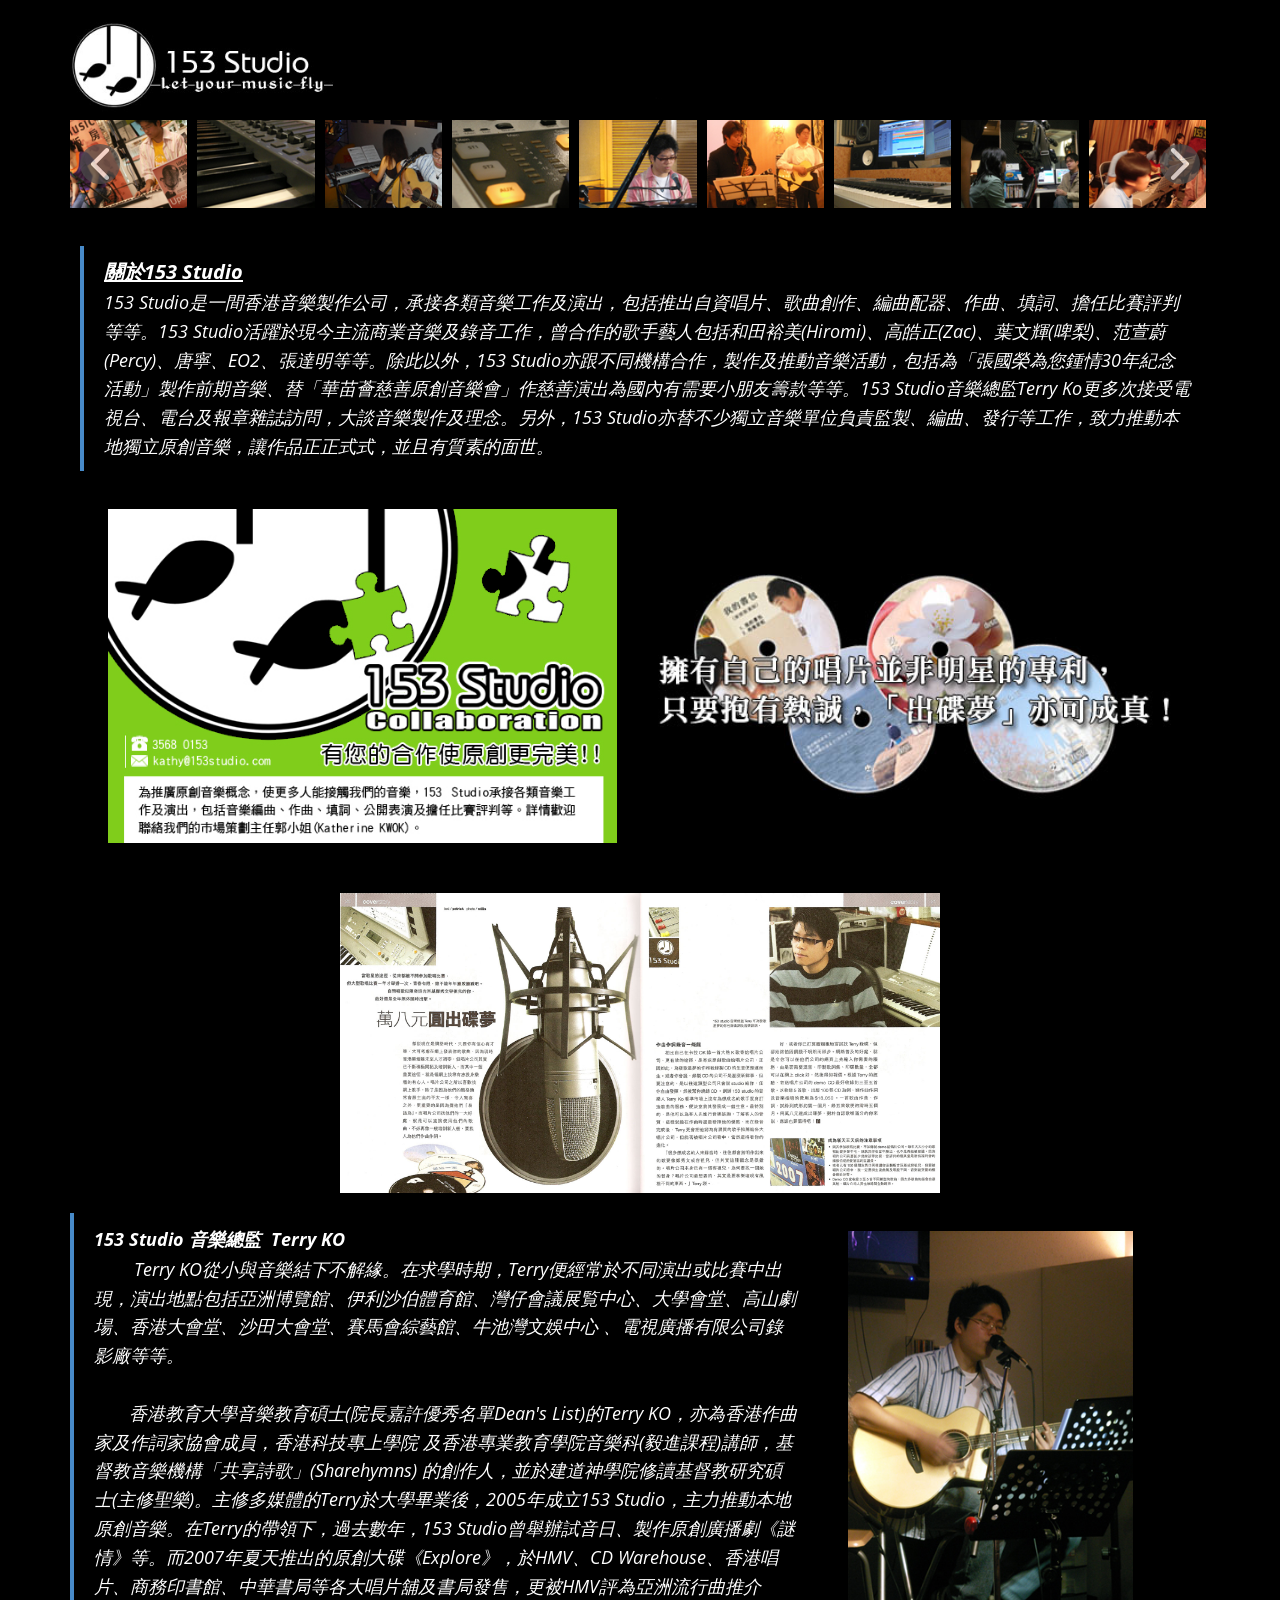
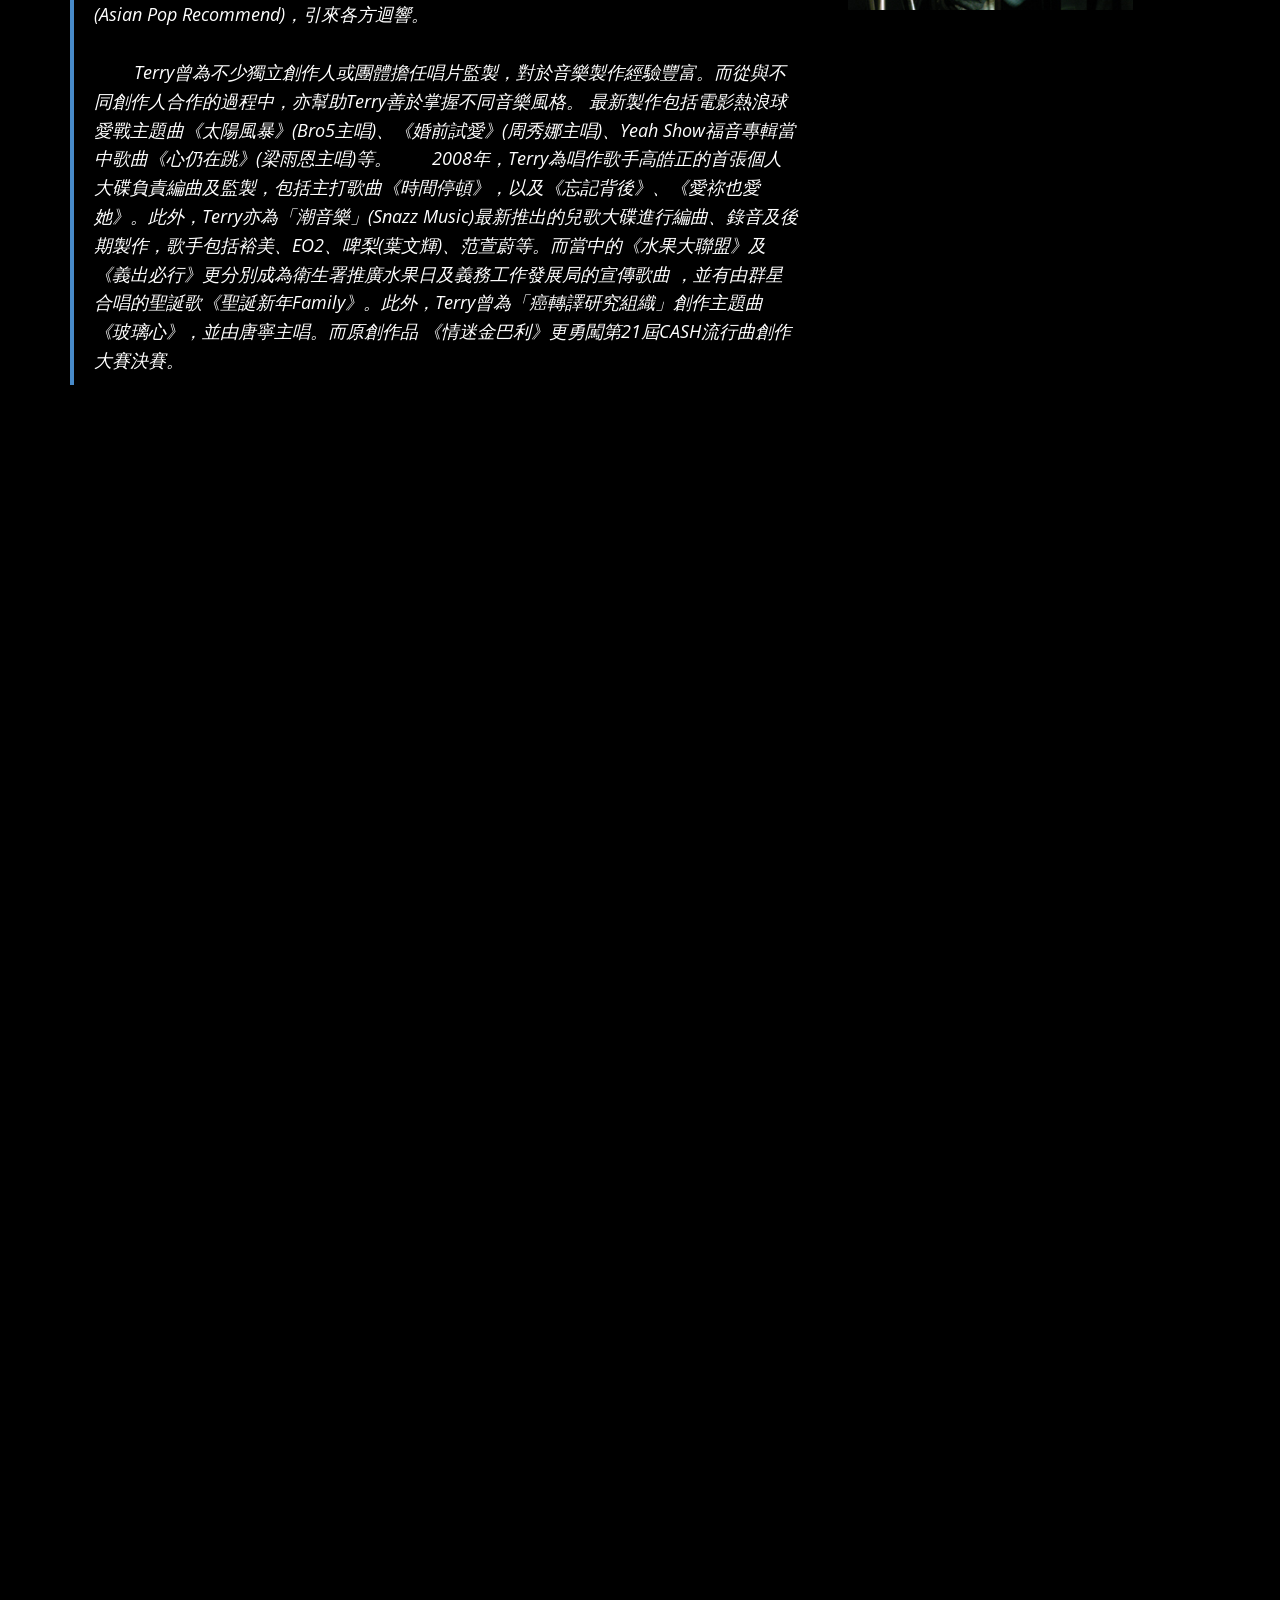
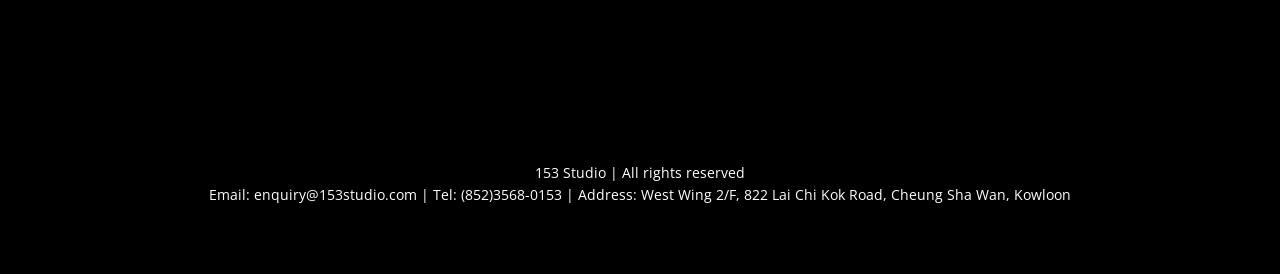
<file: index.html>
<!DOCTYPE html>
<html style="font-size: 16px;" lang="en"><head>
    <meta name="viewport" content="width=device-width, initial-scale=1.0">
    <meta charset="utf-8">
    <meta name="keywords" content="">
    <meta name="description" content="">
    <title>153 Studio</title>
    <link rel="stylesheet" href="nicepage.css" media="screen">
<link rel="stylesheet" href="index.css" media="screen">
    <script class="u-script" type="text/javascript" src="jquery.js" defer=""></script>
    <script class="u-script" type="text/javascript" src="nicepage.js" defer=""></script>
    <meta name="generator" content="Nicepage 8.4.0, nicepage.com">
    
    
    
    <link id="u-page-google-font" rel="stylesheet" href="https://fonts.googleapis.com/css2?display=swap&amp;family=Roboto:ital,wght@0,100;0,200;0,300;0,400;0,500;0,600;0,700;0,800;0,900;1,100;1,200;1,300;1,400;1,500;1,600;1,700;1,800;1,900&amp;family=Open+Sans:ital,wght@0,300;0,400;0,500;0,600;0,700;0,800;1,300;1,400;1,500;1,600;1,700;1,800">
    <script type="application/ld+json">{
		"@context": "http://schema.org",
		"@type": "Organization",
		"name": "",
		"logo": "images/header.jpg"
}</script>
    <meta name="theme-color" content="#478ac9">
    <meta property="og:title" content="Home">
    <meta property="og:type" content="website">
  <meta data-intl-tel-input-cdn-path="intlTelInput/"></head>
  <body data-home-page="Home.html" data-home-page-title="Home" data-path-to-root="./" data-include-products="false" class="u-body u-clearfix u-xl-mode" data-lang="en"><header class="u-black u-clearfix u-header u-header" id="header"><div class="u-clearfix u-sheet u-valign-middle-lg u-valign-middle-md u-valign-middle-sm u-valign-middle-xs u-sheet-1">
        <a href="#" class="u-image u-logo u-image-1" data-image-width="800" data-image-height="112">
          <img src="images/header.jpg" class="u-logo-image u-logo-image-1">
        </a>
      </div></header>
    <section class="u-black u-clearfix u-section-1" id="block-1">
      <div class="u-clearfix u-sheet u-sheet-1">
        <div class="u-expanded-width u-gallery u-layout-horizontal u-no-transition u-show-text-on-hover u-gallery-1">
          <div class="u-gallery-inner"><div class="u-effect-fade u-effect-hover-slide u-gallery-item u-gallery-item-1"><div class="u-back-slide" data-image-width="200" data-image-height="150"><img class="u-back-image u-effect-hover-slide-direction-left u-back-image-1" src="images/153workphoto11.jpg">
</div><div class="u-over-slide u-shading u-over-slide-1"></div>
</div><div class="u-effect-fade u-effect-hover-slide u-gallery-item u-gallery-item-2"><div class="u-back-slide" data-image-width="200" data-image-height="150"><img class="u-back-image u-effect-hover-slide-direction-left u-back-image-2" src="images/153workphoto10.jpg">
</div><div class="u-over-slide u-shading u-over-slide-2"></div>
</div><div class="u-effect-fade u-effect-hover-slide u-gallery-item u-gallery-item-3"><div class="u-back-slide" data-image-width="200" data-image-height="150"><img class="u-back-image u-effect-hover-slide-direction-left u-back-image-3" src="images/153workphoto12.jpg">
</div><div class="u-over-slide u-shading u-over-slide-3"></div>
</div><div class="u-effect-fade u-effect-hover-slide u-gallery-item u-gallery-item-4"><div class="u-back-slide" data-image-width="200" data-image-height="150"><img class="u-back-image u-effect-hover-slide-direction-left u-back-image-4" src="images/153workphoto9.jpg">
</div><div class="u-over-slide u-shading u-over-slide-4"></div>
</div><div class="u-effect-fade u-effect-hover-slide u-gallery-item u-gallery-item-5"><div class="u-back-slide" data-image-width="200" data-image-height="150"><img class="u-back-image u-effect-hover-slide-direction-left u-back-image-5" src="images/153workphoto4.jpg">
</div><div class="u-over-slide u-shading u-over-slide-5"></div>
</div><div class="u-effect-fade u-effect-hover-slide u-gallery-item u-gallery-item-6"><div class="u-back-slide" data-image-width="200" data-image-height="150"><img class="u-back-image u-effect-hover-slide-direction-left u-back-image-6" src="images/153workphoto6.jpg">
</div><div class="u-over-slide u-shading u-over-slide-6"></div>
</div><div class="u-effect-fade u-effect-hover-slide u-gallery-item u-gallery-item-7" data-image-width="200" data-image-height="150"><div class="u-back-slide"><img class="u-back-image u-effect-hover-slide-direction-left u-back-image-7" src="images/153workphoto8.jpg">
</div><div class="u-over-slide u-shading u-over-slide-7"></div>
</div><div class="u-effect-fade u-effect-hover-slide u-gallery-item u-gallery-item-8" data-image-width="200" data-image-height="150"><div class="u-back-slide"><img class="u-back-image u-effect-hover-slide-direction-left u-back-image-8" src="images/153workphoto5.jpg">
</div><div class="u-over-slide u-shading u-over-slide-8"></div>
</div><div class="u-effect-fade u-effect-hover-slide u-gallery-item u-gallery-item-9" data-image-width="200" data-image-height="150"><div class="u-back-slide"><img class="u-back-image u-effect-hover-slide-direction-left u-back-image-9" src="images/153workphoto7.jpg">
</div><div class="u-over-slide u-shading u-over-slide-9"></div>
</div><div class="u-effect-fade u-effect-hover-slide u-gallery-item u-gallery-item-10" data-image-width="200" data-image-height="150"><div class="u-back-slide"><img class="u-back-image u-effect-hover-slide-direction-left u-back-image-10" src="images/153workphoto2.jpg">
</div><div class="u-over-slide u-shading u-over-slide-10"></div>
</div><div class="u-effect-fade u-effect-hover-slide u-gallery-item u-gallery-item-11" data-image-width="200" data-image-height="150"><div class="u-back-slide"><img class="u-back-image u-effect-hover-slide-direction-left u-back-image-11" src="images/153workphoto3.jpg">
</div><div class="u-over-slide u-shading u-over-slide-11"></div>
</div><div class="u-effect-fade u-effect-hover-slide u-gallery-item u-gallery-item-12" data-image-width="200" data-image-height="150"><div class="u-back-slide"><img class="u-back-image u-effect-hover-slide-direction-left u-back-image-12" src="images/153workphoto1.jpg">
</div><div class="u-over-slide u-shading u-over-slide-12"></div>
</div></div>
          <a class="u-absolute-vcenter u-gallery-nav u-gallery-nav-prev u-grey-70 u-icon-circle u-opacity u-opacity-70 u-spacing-10 u-text-white u-gallery-nav-1" href="#" role="button"><span aria-hidden="true">
              <svg viewBox="0 0 451.847 451.847"><path d="M97.141,225.92c0-8.095,3.091-16.192,9.259-22.366L300.689,9.27c12.359-12.359,32.397-12.359,44.751,0
c12.354,12.354,12.354,32.388,0,44.748L173.525,225.92l171.903,171.909c12.354,12.354,12.354,32.391,0,44.744
c-12.354,12.365-32.386,12.365-44.745,0l-194.29-194.281C100.226,242.115,97.141,234.018,97.141,225.92z"></path></svg></span><span class="sr-only">
              <svg viewBox="0 0 451.847 451.847"><path d="M97.141,225.92c0-8.095,3.091-16.192,9.259-22.366L300.689,9.27c12.359-12.359,32.397-12.359,44.751,0
c12.354,12.354,12.354,32.388,0,44.748L173.525,225.92l171.903,171.909c12.354,12.354,12.354,32.391,0,44.744
c-12.354,12.365-32.386,12.365-44.745,0l-194.29-194.281C100.226,242.115,97.141,234.018,97.141,225.92z"></path></svg></span>
          </a>
          <a class="u-absolute-vcenter u-gallery-nav u-gallery-nav-next u-grey-70 u-icon-circle u-opacity u-opacity-70 u-spacing-10 u-text-white u-gallery-nav-2" href="#" role="button"><span aria-hidden="true">
              <svg viewBox="0 0 451.846 451.847"><path d="M345.441,248.292L151.154,442.573c-12.359,12.365-32.397,12.365-44.75,0c-12.354-12.354-12.354-32.391,0-44.744
L278.318,225.92L106.409,54.017c-12.354-12.359-12.354-32.394,0-44.748c12.354-12.359,32.391-12.359,44.75,0l194.287,194.284
c6.177,6.18,9.262,14.271,9.262,22.366C354.708,234.018,351.617,242.115,345.441,248.292z"></path></svg></span><span class="sr-only">
              <svg viewBox="0 0 451.846 451.847"><path d="M345.441,248.292L151.154,442.573c-12.359,12.365-32.397,12.365-44.75,0c-12.354-12.354-12.354-32.391,0-44.744
L278.318,225.92L106.409,54.017c-12.354-12.359-12.354-32.394,0-44.748c12.354-12.359,32.391-12.359,44.75,0l194.287,194.284
c6.177,6.18,9.262,14.271,9.262,22.366C354.708,234.018,351.617,242.115,345.441,248.292z"></path></svg></span>
          </a>
        </div>
        <blockquote class="u-text u-text-default u-text-1"><span style="font-size: 1.25rem;"><u><b></b></u><u><b>關</b></u><u><b>於153 Studio</b></u></span>
          <br>153 Studio是一間香港音樂製作公司，承接各類音樂工作及演出，包括推出自資唱片、歌曲創作、編曲配器、作曲、填詞、擔任比賽評判等等。153 Studio活躍於現今主流商業音樂及錄音工作，曾合作的歌手藝人包括和田裕美(Hiromi)、高皓正(Zac)、葉文輝(啤梨)、范萱蔚(Percy)、唐寧、EO2、張達明等等。除此以外，153 Studio亦跟不同機構合作，製作及推動音樂活動，包括為「張國榮為您鍾情30年紀念活動」製作前期音樂、替「華苗薈慈善原創音樂會」作慈善演出為國內有需要小朋友籌款等等。153 Studio音樂總監Terry Ko更多次接受電視台、電台及報章雜誌訪問，大談音樂製作及理念。另外，153 Studio亦替不少獨立音樂單位負責監製、編曲、發行等工作，致力推動本地獨立原創音樂，讓作品正正式式，並且有質素的面世。
        </blockquote>
        <img class="u-image u-image-default u-image-1" src="images/jpg_153_collaboration.jpg" alt="" data-image-width="600" data-image-height="412">
        <img class="u-image u-image-default u-image-2" src="images/jpg_ban_cdcreate.jpg" alt="" data-image-width="490" data-image-height="223">
        <img class="u-image u-image-default u-preserve-proportions u-image-3" src="images/jpg_scn_metropopB.jpg" alt="" data-image-width="1000" data-image-height="1000">
        <img class="u-image u-image-default u-preserve-proportions u-image-4" src="images/jpg_scn_metropopA.jpg" alt="" data-image-width="1000" data-image-height="1000">
        <blockquote class="u-text u-text-2"><span style="font-size: 1.25rem;"><u><b></b></u><u><b></b></u></span><b>153 Studio 音樂總監&nbsp; Terry KO</b>
          <br> &nbsp;&nbsp;&nbsp;&nbsp;&nbsp;&nbsp;&nbsp; Terry KO從小與音樂結下不解緣。在求學時期，Terry便經常於不同演出或比賽中出現，演出地點包括亞洲博覽館、伊利沙伯體育館、灣仔會議展覧中心、大學會堂、高山劇場、香港大會堂、沙田大會堂、賽馬會綜藝館、牛池灣文娛中心 、電視廣播有限公司錄影廠等等。<br>
          <br> &nbsp;&nbsp;&nbsp;&nbsp;&nbsp;&nbsp;&nbsp;香港教育大學音樂教育碩士(院長嘉許優秀名單Dean's List)的Terry KO，亦為香港作曲家及作詞家協會成員，香港科技專上學院 及香港專業教育學院音樂科(毅進課程)講師，基督教音樂機構「共享詩歌」(Sharehymns) 的創作人，並於建道神學院修讀基督教研究碩士(主修聖樂)。主修多媒體的Terry於大學畢業後，2005年成立153 Studio，主力推動本地原創音樂。在Terry的帶領下，過去數年，153 Studio曾舉辦試音日、製作原創廣播劇《謎情》等。而2007年夏天推出的原創大碟《Explore》，於HMV、CD Warehouse、香港唱片、商務印書館、中華書局等各大唱片舖及書局發售，更被HMV評為亞洲流行曲推介(Asian Pop Recommend)，引來各方迴響。<br>
          <br>&nbsp;&nbsp;&nbsp;&nbsp;&nbsp;&nbsp;&nbsp; Terry曾為不少獨立創作人或團體擔任唱片監製，對於音樂製作經驗豐富。而從與不同創作人合作的過程中，亦幫助Terry善於掌握不同音樂風格。 最新製作包括電影熱浪球愛戰主題曲《太陽風暴》(Bro5主唱)、《婚前試愛》(周秀娜主唱)、Yeah Show福音專輯當中歌曲《心仍在跳》(梁雨恩主唱)等。&nbsp;&nbsp;&nbsp;&nbsp;&nbsp;&nbsp;&nbsp; 2008年，Terry為唱作歌手高皓正的首張個人大碟負責編曲及監製，包括主打歌曲《時間停頓》，以及《忘記背後》、《愛祢也愛她》。此外，Terry亦為「潮音樂」(Snazz Music)最新推出的兒歌大碟進行編曲、錄音及後期製作，歌手包括裕美、EO2、啤梨(葉文輝)、范萱蔚等。而當中的《水果大聯盟》及《義出必行》更分別成為衛生署推廣水果日及義務工作發展局的宣傳歌曲 ，並有由群星合唱的聖誕歌《聖誕新年Family》。此外，Terry曾為「癌轉譯研究組織」創作主題曲《玻璃心》，並由唐寧主唱。而原創作品 《情迷金巴利》更勇闖第21屆CASH流行曲創作大賽決賽。<br>
        </blockquote>
        <img class="u-hidden-md u-image u-image-default u-image-5" src="images/terryko.jpg" alt="" data-image-width="320" data-image-height="426">
        <div class="u-video u-video-contain u-video-1" title="">
          <div class="embed-responsive embed-responsive-1">
            <iframe style="position: absolute;top: 0;left: 0;width: 100%;height: 100%;" class="embed-responsive-item" src="https://www.youtube.com/embed/-T7PHYqcllQ?mute=0&amp;showinfo=0&amp;controls=1&amp;start=0" frameborder="0" allowfullscreen="" title=""></iframe>
          </div>
        </div>
        <div class="u-video u-video-contain u-video-2">
          <div class="embed-responsive embed-responsive-2">
            <iframe style="position: absolute;top: 0;left: 0;width: 100%;height: 100%;" class="embed-responsive-item" src="https://www.youtube.com/embed/hu5aOxcFeEY?mute=0&amp;showinfo=0&amp;controls=1&amp;start=0" frameborder="0" allowfullscreen=""></iframe>
          </div>
        </div>
        <div class="u-video u-video-contain u-video-3" title="">
          <div class="embed-responsive embed-responsive-3">
            <iframe style="position: absolute;top: 0;left: 0;width: 100%;height: 100%;" class="embed-responsive-item" src="https://www.youtube.com/embed/Ex8sN53-VOc?mute=0&amp;showinfo=0&amp;controls=1&amp;start=0" frameborder="0" allowfullscreen="" title=""></iframe>
          </div>
        </div>
        <div class="u-video u-video-contain u-video-4" title="">
          <div class="embed-responsive embed-responsive-4">
            <iframe style="position: absolute;top: 0;left: 0;width: 100%;height: 100%;" class="embed-responsive-item" src="https://www.youtube.com/embed/QHxdGXUkCFQ?mute=0&amp;showinfo=0&amp;controls=1&amp;start=0" frameborder="0" allowfullscreen="" title=""></iframe>
          </div>
        </div>
        <div class="u-video u-video-contain u-video-5" title="">
          <div class="embed-responsive embed-responsive-5">
            <iframe style="position: absolute;top: 0;left: 0;width: 100%;height: 100%;" class="embed-responsive-item" src="https://www.youtube.com/embed/hqyax0s1CGA?mute=0&amp;showinfo=0&amp;controls=1&amp;start=0" frameborder="0" allowfullscreen="" title=""></iframe>
          </div>
        </div>
        <div class="u-video u-video-contain u-video-6" title="">
          <div class="embed-responsive embed-responsive-6">
            <iframe style="position: absolute;top: 0;left: 0;width: 100%;height: 100%;" class="embed-responsive-item" src="https://www.youtube.com/embed/O4W4OXlp31Y?mute=0&amp;showinfo=0&amp;controls=1&amp;start=0" frameborder="0" allowfullscreen="" title=""></iframe>
          </div>
        </div>
        <div class="u-video u-video-contain u-video-7" title="">
          <div class="embed-responsive embed-responsive-7">
            <iframe style="position: absolute;top: 0;left: 0;width: 100%;height: 100%;" class="embed-responsive-item" src="https://www.youtube.com/embed/N5f7Aq8Bq1g?mute=0&amp;showinfo=0&amp;controls=1&amp;start=0" frameborder="0" allowfullscreen="" title=""></iframe>
          </div>
        </div>
        <div class="u-video u-video-contain u-video-8" title="">
          <div class="embed-responsive embed-responsive-8">
            <iframe style="position: absolute;top: 0;left: 0;width: 100%;height: 100%;" class="embed-responsive-item" src="https://www.youtube.com/embed/1W2-UzXtQ10?mute=0&amp;showinfo=0&amp;controls=1&amp;start=0" frameborder="0" allowfullscreen="" title=""></iframe>
          </div>
        </div>
        <div class="u-video u-video-contain u-video-9" title="">
          <div class="embed-responsive embed-responsive-9">
            <iframe style="position: absolute;top: 0;left: 0;width: 100%;height: 100%;" class="embed-responsive-item" src="https://www.youtube.com/embed/ViYhSFlYrAw?mute=0&amp;showinfo=0&amp;controls=1&amp;start=0" frameborder="0" allowfullscreen="" title=""></iframe>
          </div>
        </div>
        <div class="u-video u-video-contain u-video-10" title="">
          <div class="embed-responsive embed-responsive-10">
            <iframe style="position: absolute;top: 0;left: 0;width: 100%;height: 100%;" class="embed-responsive-item" src="https://www.youtube.com/embed/905mHPX_Zgw?mute=0&amp;showinfo=0&amp;controls=1&amp;start=0" frameborder="0" allowfullscreen="" title=""></iframe>
          </div>
        </div>
      </div>
    </section>
    
    
    
    <footer class="u-align-center u-black u-clearfix u-footer u-footer" id="footer"><div class="u-clearfix u-sheet u-sheet-1">
        <p class="u-small-text u-text u-text-variant u-text-1">153 Studio | All rights reserved<br>Email: enquiry@153studio.com | Tel: (852)3568-0153 | Address: West Wing 2/F, 822 Lai Chi Kok Road, Cheung Sha Wan, Kowloon
        </p>
      </div></footer>
  
</body></html>
</file>
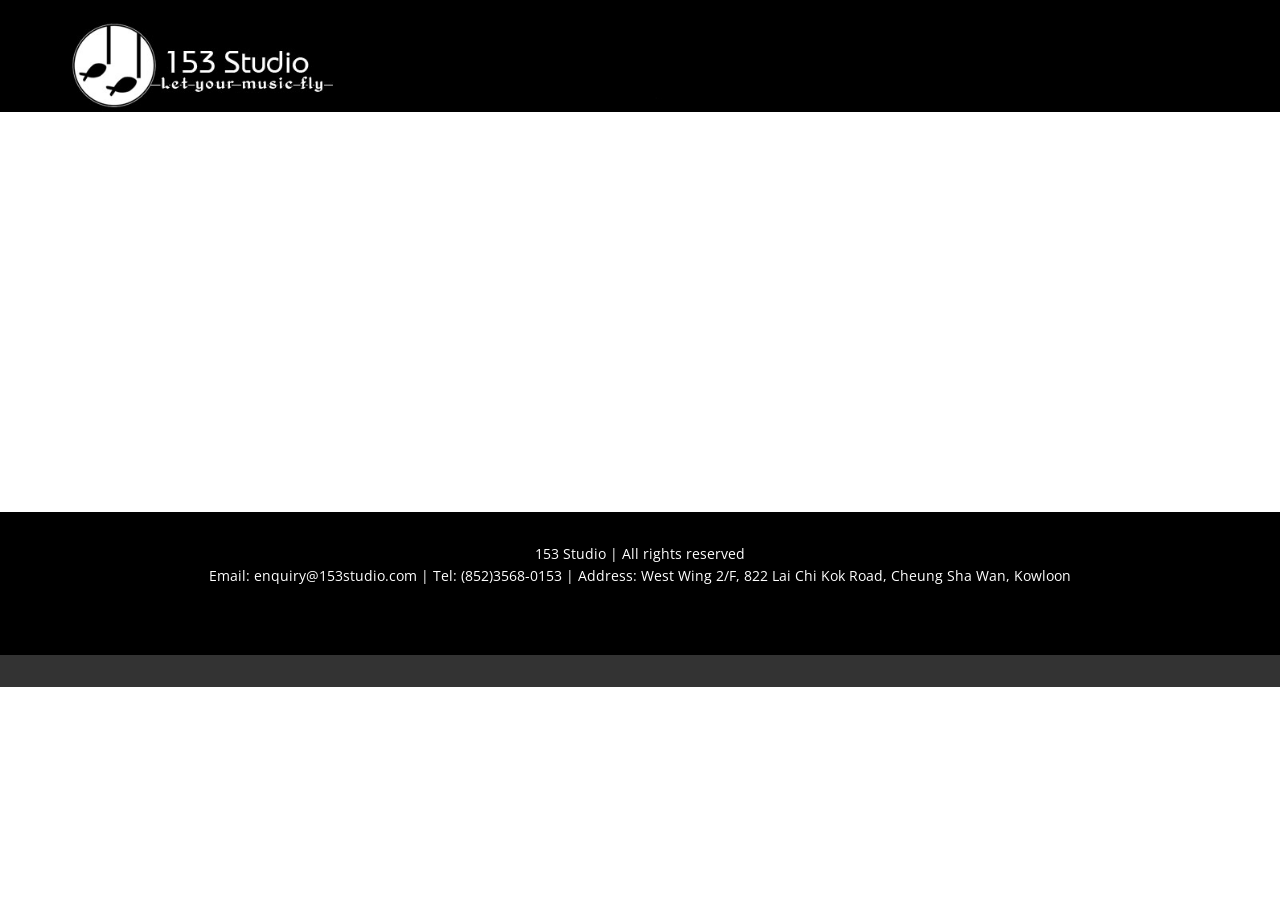
<file: About.html>
<!DOCTYPE html>
<html style="font-size: 16px;" lang="en"><head>
    <meta name="viewport" content="width=device-width, initial-scale=1.0">
    <meta charset="utf-8">
    <meta name="keywords" content="">
    <meta name="description" content="">
    <title>About</title>
    <link rel="stylesheet" href="nicepage.css" media="screen">
<link rel="stylesheet" href="About.css" media="screen">
    <script class="u-script" type="text/javascript" src="jquery.js" defer=""></script>
    <script class="u-script" type="text/javascript" src="nicepage.js" defer=""></script>
    <meta name="generator" content="Nicepage 8.4.0, nicepage.com">
    
    
    
    <link id="u-page-google-font" rel="stylesheet" href="https://fonts.googleapis.com/css2?display=swap&amp;family=Roboto:ital,wght@0,100;0,200;0,300;0,400;0,500;0,600;0,700;0,800;0,900;1,100;1,200;1,300;1,400;1,500;1,600;1,700;1,800;1,900&amp;family=Open+Sans:ital,wght@0,300;0,400;0,500;0,600;0,700;0,800;1,300;1,400;1,500;1,600;1,700;1,800">
    <script type="application/ld+json">{
		"@context": "http://schema.org",
		"@type": "Organization",
		"name": "",
		"logo": "images/header.jpg"
}</script>
    <meta name="theme-color" content="#478ac9">
    <meta property="og:title" content="About">
    <meta property="og:type" content="website">
  <meta data-intl-tel-input-cdn-path="intlTelInput/"></head>
  <body data-path-to-root="./" data-include-products="false" class="u-body u-xl-mode" data-lang="en"><header class="u-black u-clearfix u-header u-header" id="header"><div class="u-clearfix u-sheet u-valign-middle-lg u-valign-middle-md u-valign-middle-sm u-valign-middle-xs u-sheet-1">
        <a href="#" class="u-image u-logo u-image-1" data-image-width="800" data-image-height="112">
          <img src="images/header.jpg" class="u-logo-image u-logo-image-1">
        </a>
      </div></header>
    <section class="u-clearfix u-section-1" id="block-1">
      <div class="u-clearfix u-sheet u-sheet-1"></div>
    </section>
    
    
    
    <footer class="u-align-center u-black u-clearfix u-footer u-footer" id="footer"><div class="u-clearfix u-sheet u-sheet-1">
        <p class="u-small-text u-text u-text-variant u-text-1">153 Studio | All rights reserved<br>Email: enquiry@153studio.com | Tel: (852)3568-0153 | Address: West Wing 2/F, 822 Lai Chi Kok Road, Cheung Sha Wan, Kowloon
        </p>
      </div></footer>
    <section class="u-backlink u-clearfix u-grey-80"></section>
  
</body></html>
</file>
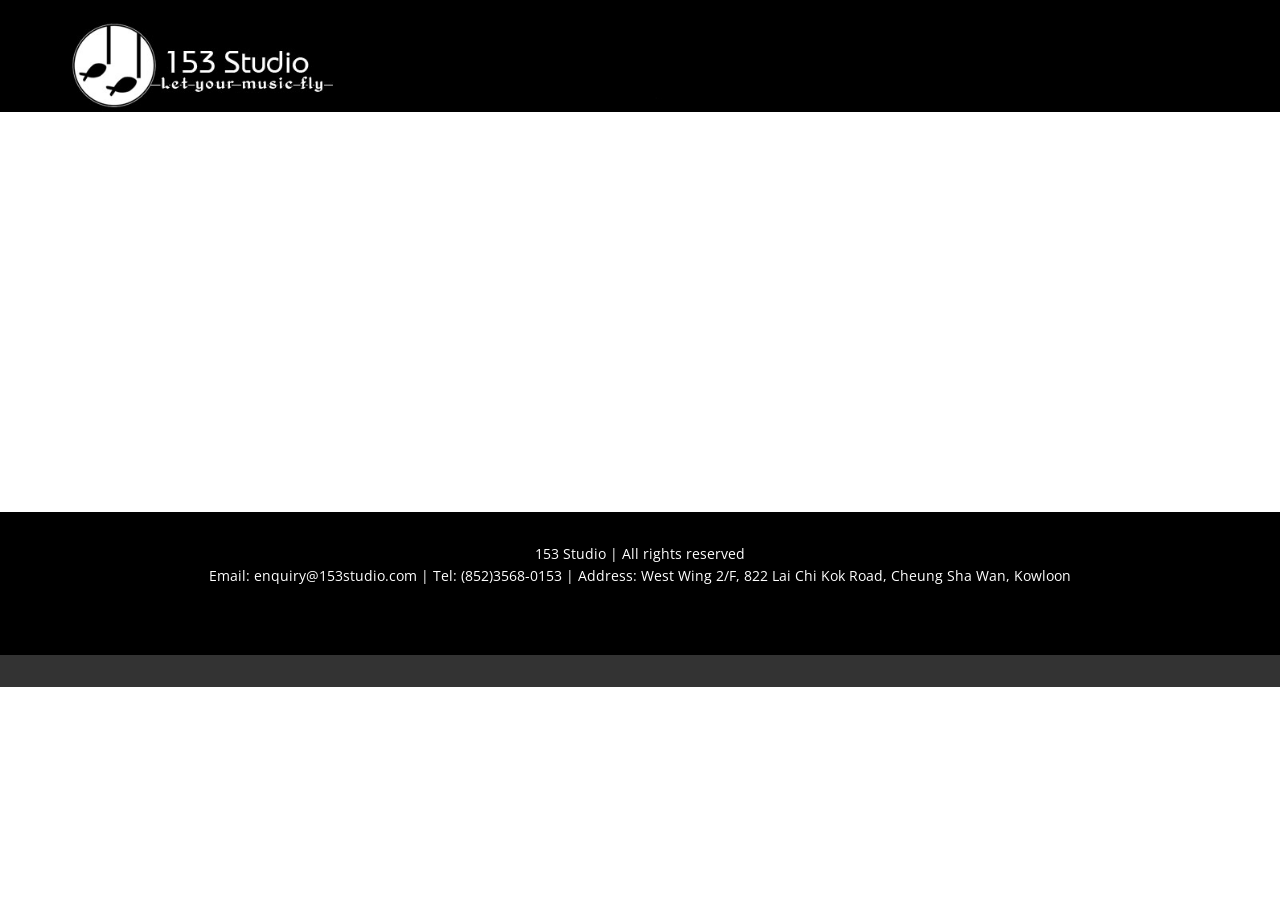
<file: Contact.html>
<!DOCTYPE html>
<html style="font-size: 16px;" lang="en"><head>
    <meta name="viewport" content="width=device-width, initial-scale=1.0">
    <meta charset="utf-8">
    <meta name="keywords" content="">
    <meta name="description" content="">
    <title>Contact</title>
    <link rel="stylesheet" href="nicepage.css" media="screen">
<link rel="stylesheet" href="Contact.css" media="screen">
    <script class="u-script" type="text/javascript" src="jquery.js" defer=""></script>
    <script class="u-script" type="text/javascript" src="nicepage.js" defer=""></script>
    <meta name="generator" content="Nicepage 8.4.0, nicepage.com">
    
    
    
    <link id="u-page-google-font" rel="stylesheet" href="https://fonts.googleapis.com/css2?display=swap&amp;family=Roboto:ital,wght@0,100;0,200;0,300;0,400;0,500;0,600;0,700;0,800;0,900;1,100;1,200;1,300;1,400;1,500;1,600;1,700;1,800;1,900&amp;family=Open+Sans:ital,wght@0,300;0,400;0,500;0,600;0,700;0,800;1,300;1,400;1,500;1,600;1,700;1,800">
    <script type="application/ld+json">{
		"@context": "http://schema.org",
		"@type": "Organization",
		"name": "",
		"logo": "images/header.jpg"
}</script>
    <meta name="theme-color" content="#478ac9">
    <meta property="og:title" content="Contact">
    <meta property="og:type" content="website">
  <meta data-intl-tel-input-cdn-path="intlTelInput/"></head>
  <body data-path-to-root="./" data-include-products="false" class="u-body u-xl-mode" data-lang="en"><header class="u-black u-clearfix u-header u-header" id="header"><div class="u-clearfix u-sheet u-valign-middle-lg u-valign-middle-md u-valign-middle-sm u-valign-middle-xs u-sheet-1">
        <a href="#" class="u-image u-logo u-image-1" data-image-width="800" data-image-height="112">
          <img src="images/header.jpg" class="u-logo-image u-logo-image-1">
        </a>
      </div></header>
    <section class="u-clearfix u-section-1" id="block-1">
      <div class="u-clearfix u-sheet u-sheet-1"></div>
    </section>
    
    
    
    <footer class="u-align-center u-black u-clearfix u-footer u-footer" id="footer"><div class="u-clearfix u-sheet u-sheet-1">
        <p class="u-small-text u-text u-text-variant u-text-1">153 Studio | All rights reserved<br>Email: enquiry@153studio.com | Tel: (852)3568-0153 | Address: West Wing 2/F, 822 Lai Chi Kok Road, Cheung Sha Wan, Kowloon
        </p>
      </div></footer>
    <section class="u-backlink u-clearfix u-grey-80"></section>
  
</body></html>
</file>
